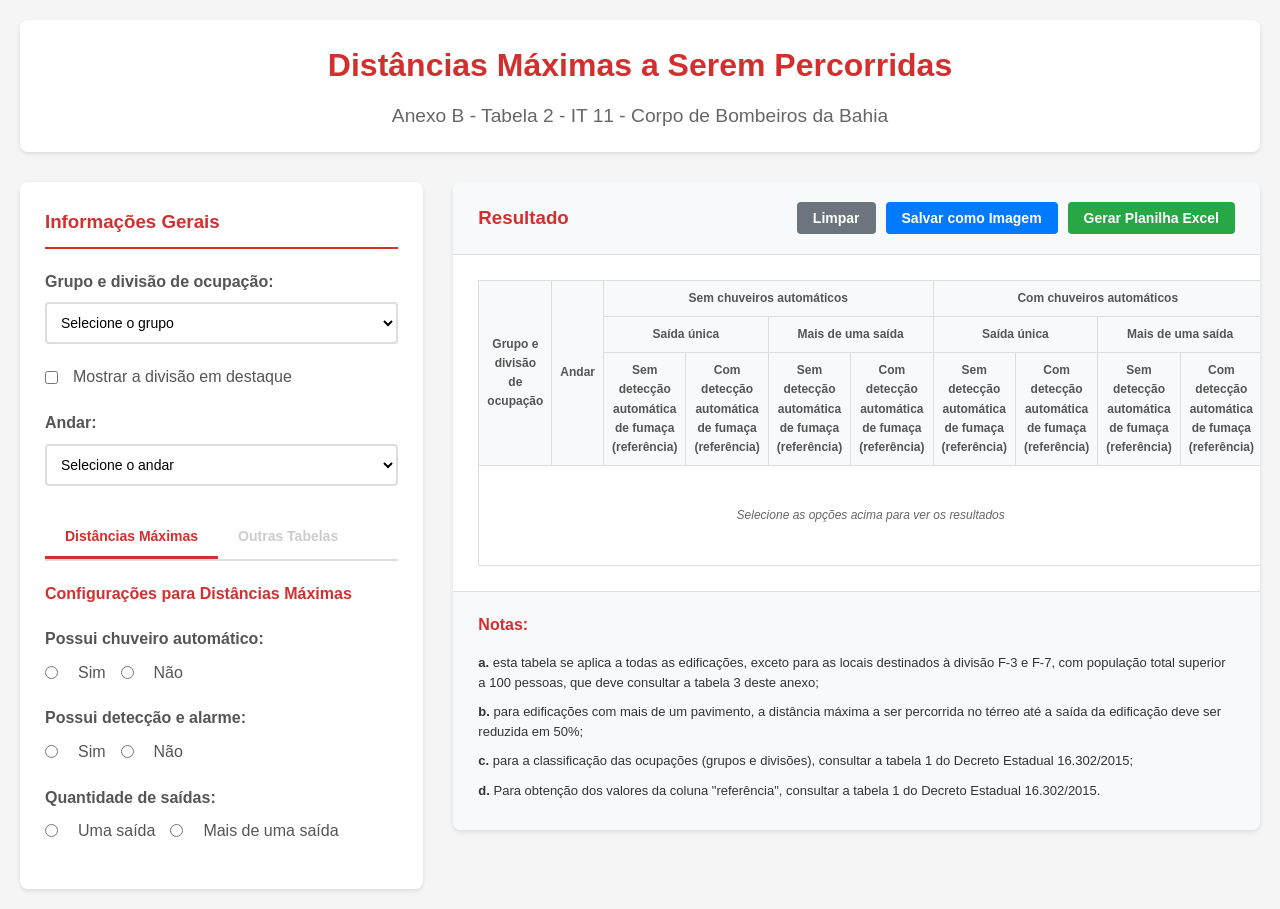
<file: SISTEMAS DISTANCIAS MAXIMAS PERCORRIDAS/index.html>
<!DOCTYPE html>
<html lang="pt-BR">
<head>
    <meta charset="UTF-8">
    <meta name="viewport" content="width=device-width, initial-scale=1.0">
    <title>Sistema IT 11 - Distâncias Máximas</title>
    <link rel="stylesheet" href="styles.css">
</head>
<body>
    <div class="container">
        <header>
            <h1>Distâncias Máximas a Serem Percorridas</h1>
            <h2>Anexo B - Tabela 2 - IT 11 - Corpo de Bombeiros da Bahia</h2>
        </header>

        <div class="main-content">
            <!-- Seção de entrada de dados -->
            <div class="input-section">
                <h3>Informações Gerais</h3>
                
                <div class="form-group">
                    <label for="grupo">Grupo e divisão de ocupação:</label>
                    <select id="grupo" name="grupo">
                        <option value="">Selecione o grupo</option>
                        <option value="A e B">A e B</option>
                        <option value="C, D, E, F, G-3, G-4,G-5, H, L e M">C, D, E, F, G-3, G-4, G-5, H, L e M</option>
                        <option value="I-1 e J-1">I-1 e J-1</option>
                        <option value="G-1,G-2 eJ-2">G-1, G-2 e J-2</option>
                        <option value="I-2, I-3, J-3 e J-4">I-2, I-3, J-3 e J-4</option>
                    </select>
                </div>

                <div class="form-group">
                    <div class="radio-group">
                        <input type="checkbox" id="mostrar-divisoes" name="mostrar-divisoes">
                        <label for="mostrar-divisoes">Mostrar a divisão em destaque</label>
                    </div>
                </div>

                <div class="form-group" id="divisoes-container" style="display: none;">
                    <label for="divisao-especifica">Divisão específica:</label>
                    <select id="divisao-especifica" name="divisao-especifica">
                        <option value="">Selecione a divisão</option>
                    </select>
                </div>

                <div class="form-group">
                    <label for="andar">Andar:</label>
                    <select id="andar" name="andar">
                        <option value="">Selecione o andar</option>
                        <option value="De saída da edificação (piso de descarga)">De saída da edificação (piso de descarga)</option>
                        <option value="Demais andares">Demais andares</option>
                        <option value="Ambas informações">Ambas informações</option>
                    </select>
                </div>

                <!-- Guias -->
                <div class="tabs">
                    <div class="tab-buttons">
                        <button class="tab-button active" data-tab="distancias">Distâncias Máximas</button>
                        <button class="tab-button" data-tab="outras" disabled>Outras Tabelas</button>
                    </div>

                    <div class="tab-content">
                        <div id="distancias" class="tab-panel active">
                            <h4>Configurações para Distâncias Máximas</h4>
                            
                            <div class="form-group">
                                <label>Possui chuveiro automático:</label>
                                <div class="radio-group">
                                    <input type="radio" id="chuveiro-sim" name="chuveiro" value="sim">
                                    <label for="chuveiro-sim">Sim</label>
                                    <input type="radio" id="chuveiro-nao" name="chuveiro" value="nao">
                                    <label for="chuveiro-nao">Não</label>
                                </div>
                            </div>

                            <div class="form-group">
                                <label>Possui detecção e alarme:</label>
                                <div class="radio-group">
                                    <input type="radio" id="deteccao-sim" name="deteccao" value="sim">
                                    <label for="deteccao-sim">Sim</label>
                                    <input type="radio" id="deteccao-nao" name="deteccao" value="nao">
                                    <label for="deteccao-nao">Não</label>
                                </div>
                            </div>

                            <div class="form-group">
                                <label>Quantidade de saídas:</label>
                                <div class="radio-group">
                                    <input type="radio" id="saida-unica" name="saidas" value="unica">
                                    <label for="saida-unica">Uma saída</label>
                                    <input type="radio" id="saida-multipla" name="saidas" value="multipla">
                                    <label for="saida-multipla">Mais de uma saída</label>
                                </div>
                            </div>
                        </div>

                        <div id="outras" class="tab-panel">
                            <p>Outras tabelas serão implementadas em versões futuras.</p>
                        </div>
                    </div>
                </div>
            </div>

            <!-- Seção de resultados -->
            <div class="results-section">
                <div class="results-header">
                    <h3>Resultado</h3>
                    <div class="action-buttons">
                        <button id="btn-limpar" class="btn btn-secondary">Limpar</button>
                        <button id="btn-salvar-imagem" class="btn btn-primary">Salvar como Imagem</button>
                        <button id="btn-gerar-excel" class="btn btn-success">Gerar Planilha Excel</button>
                    </div>
                </div>

                <div id="resultado-tabela" class="table-container">
                    <table id="tabela-resultado">
                        <thead>
                            <tr>
                                <th rowspan="3">Grupo e divisão de ocupação</th>
                                <th rowspan="3">Andar</th>
                                <th colspan="4">Sem chuveiros automáticos</th>
                                <th colspan="4">Com chuveiros automáticos</th>
                            </tr>
                            <tr>
                                <th colspan="2">Saída única</th>
                                <th colspan="2">Mais de uma saída</th>
                                <th colspan="2">Saída única</th>
                                <th colspan="2">Mais de uma saída</th>
                            </tr>
                            <tr>
                                <th>Sem detecção automática de fumaça (referência)</th>
                                <th>Com detecção automática de fumaça (referência)</th>
                                <th>Sem detecção automática de fumaça (referência)</th>
                                <th>Com detecção automática de fumaça (referência)</th>
                                <th>Sem detecção automática de fumaça (referência)</th>
                                <th>Com detecção automática de fumaça (referência)</th>
                                <th>Sem detecção automática de fumaça (referência)</th>
                                <th>Com detecção automática de fumaça (referência)</th>
                            </tr>
                        </thead>
                        <tbody id="tabela-corpo">
                            <tr>
                                <td colspan="10" class="no-data">Selecione as opções acima para ver os resultados</td>
                            </tr>
                        </tbody>
                    </table>
                </div>

                <div class="notas">
                    <h4>Notas:</h4>
                    <p><strong>a.</strong> esta tabela se aplica a todas as edificações, exceto para as locais destinados à divisão F-3 e F-7, com população total superior a 100 pessoas, que deve consultar a tabela 3 deste anexo;</p>
                    <p><strong>b.</strong> para edificações com mais de um pavimento, a distância máxima a ser percorrida no térreo até a saída da edificação deve ser reduzida em 50%;</p>
                    <p><strong>c.</strong> para a classificação das ocupações (grupos e divisões), consultar a tabela 1 do Decreto Estadual 16.302/2015;</p>
                    <p><strong>d.</strong> Para obtenção dos valores da coluna "referência", consultar a tabela 1 do Decreto Estadual 16.302/2015.</p>
                </div>
            </div>
        </div>
    </div>

    <script src="data.js"></script>
    <script src="script.js"></script>
</body>
</html>
</file>
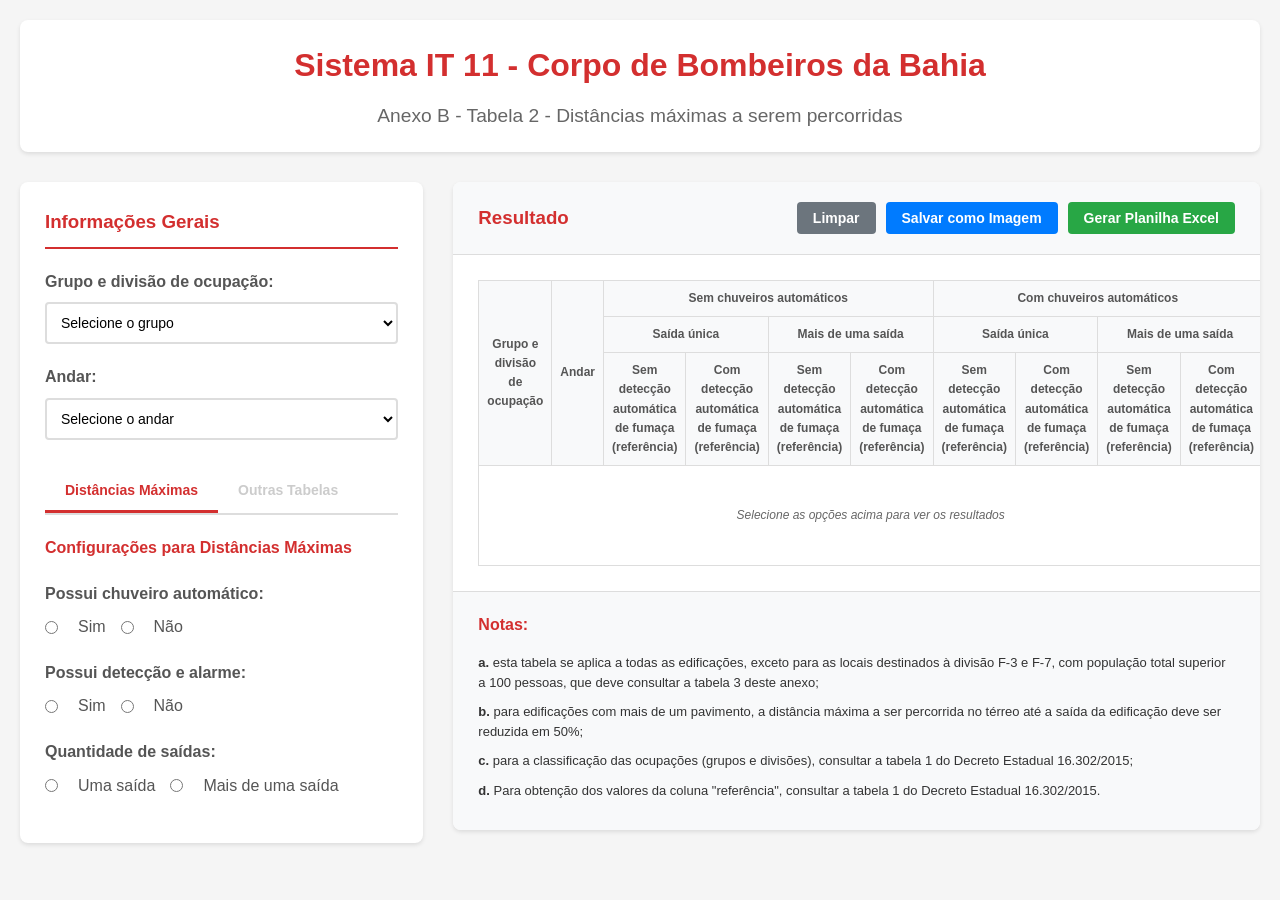
<file: SISTEMAS DISTANCIAS MAXIMAS PERCORRIDAS/versão 0.1/index.html>
<!DOCTYPE html>
<html lang="pt-BR">
<head>
    <meta charset="UTF-8">
    <meta name="viewport" content="width=device-width, initial-scale=1.0">
    <title>Sistema IT 11 - Distâncias Máximas</title>
    <link rel="stylesheet" href="styles.css">
</head>
<body>
    <div class="container">
        <header>
            <h1>Sistema IT 11 - Corpo de Bombeiros da Bahia</h1>
            <h2>Anexo B - Tabela 2 - Distâncias máximas a serem percorridas</h2>
        </header>

        <div class="main-content">
            <!-- Seção de entrada de dados -->
            <div class="input-section">
                <h3>Informações Gerais</h3>
                
                <div class="form-group">
                    <label for="grupo">Grupo e divisão de ocupação:</label>
                    <select id="grupo" name="grupo">
                        <option value="">Selecione o grupo</option>
                        <option value="A e B">A e B</option>
                        <option value="C, D, E, F, G-3, G-4,G-5, H, L e M">C, D, E, F, G-3, G-4, G-5, H, L e M</option>
                        <option value="I-1 e J-1">I-1 e J-1</option>
                        <option value="G-1,G-2 eJ-2">G-1, G-2 e J-2</option>
                        <option value="I-2, I-3, J-3 e J-4">I-2, I-3, J-3 e J-4</option>
                    </select>
                </div>

                <div class="form-group">
                    <label for="andar">Andar:</label>
                    <select id="andar" name="andar">
                        <option value="">Selecione o andar</option>
                        <option value="De saída da edificação (piso de descarga)">De saída da edificação (piso de descarga)</option>
                        <option value="Demais andares">Demais andares</option>
                    </select>
                </div>

                <!-- Guias -->
                <div class="tabs">
                    <div class="tab-buttons">
                        <button class="tab-button active" data-tab="distancias">Distâncias Máximas</button>
                        <button class="tab-button" data-tab="outras" disabled>Outras Tabelas</button>
                    </div>

                    <div class="tab-content">
                        <div id="distancias" class="tab-panel active">
                            <h4>Configurações para Distâncias Máximas</h4>
                            
                            <div class="form-group">
                                <label>Possui chuveiro automático:</label>
                                <div class="radio-group">
                                    <input type="radio" id="chuveiro-sim" name="chuveiro" value="sim">
                                    <label for="chuveiro-sim">Sim</label>
                                    <input type="radio" id="chuveiro-nao" name="chuveiro" value="nao">
                                    <label for="chuveiro-nao">Não</label>
                                </div>
                            </div>

                            <div class="form-group">
                                <label>Possui detecção e alarme:</label>
                                <div class="radio-group">
                                    <input type="radio" id="deteccao-sim" name="deteccao" value="sim">
                                    <label for="deteccao-sim">Sim</label>
                                    <input type="radio" id="deteccao-nao" name="deteccao" value="nao">
                                    <label for="deteccao-nao">Não</label>
                                </div>
                            </div>

                            <div class="form-group">
                                <label>Quantidade de saídas:</label>
                                <div class="radio-group">
                                    <input type="radio" id="saida-unica" name="saidas" value="unica">
                                    <label for="saida-unica">Uma saída</label>
                                    <input type="radio" id="saida-multipla" name="saidas" value="multipla">
                                    <label for="saida-multipla">Mais de uma saída</label>
                                </div>
                            </div>
                        </div>

                        <div id="outras" class="tab-panel">
                            <p>Outras tabelas serão implementadas em versões futuras.</p>
                        </div>
                    </div>
                </div>
            </div>

            <!-- Seção de resultados -->
            <div class="results-section">
                <div class="results-header">
                    <h3>Resultado</h3>
                    <div class="action-buttons">
                        <button id="btn-limpar" class="btn btn-secondary">Limpar</button>
                        <button id="btn-salvar-imagem" class="btn btn-primary">Salvar como Imagem</button>
                        <button id="btn-gerar-excel" class="btn btn-success">Gerar Planilha Excel</button>
                    </div>
                </div>

                <div id="resultado-tabela" class="table-container">
                    <table id="tabela-resultado">
                        <thead>
                            <tr>
                                <th rowspan="3">Grupo e divisão de ocupação</th>
                                <th rowspan="3">Andar</th>
                                <th colspan="4">Sem chuveiros automáticos</th>
                                <th colspan="4">Com chuveiros automáticos</th>
                            </tr>
                            <tr>
                                <th colspan="2">Saída única</th>
                                <th colspan="2">Mais de uma saída</th>
                                <th colspan="2">Saída única</th>
                                <th colspan="2">Mais de uma saída</th>
                            </tr>
                            <tr>
                                <th>Sem detecção automática de fumaça (referência)</th>
                                <th>Com detecção automática de fumaça (referência)</th>
                                <th>Sem detecção automática de fumaça (referência)</th>
                                <th>Com detecção automática de fumaça (referência)</th>
                                <th>Sem detecção automática de fumaça (referência)</th>
                                <th>Com detecção automática de fumaça (referência)</th>
                                <th>Sem detecção automática de fumaça (referência)</th>
                                <th>Com detecção automática de fumaça (referência)</th>
                            </tr>
                        </thead>
                        <tbody id="tabela-corpo">
                            <tr>
                                <td colspan="10" class="no-data">Selecione as opções acima para ver os resultados</td>
                            </tr>
                        </tbody>
                    </table>
                </div>

                <div class="notas">
                    <h4>Notas:</h4>
                    <p><strong>a.</strong> esta tabela se aplica a todas as edificações, exceto para as locais destinados à divisão F-3 e F-7, com população total superior a 100 pessoas, que deve consultar a tabela 3 deste anexo;</p>
                    <p><strong>b.</strong> para edificações com mais de um pavimento, a distância máxima a ser percorrida no térreo até a saída da edificação deve ser reduzida em 50%;</p>
                    <p><strong>c.</strong> para a classificação das ocupações (grupos e divisões), consultar a tabela 1 do Decreto Estadual 16.302/2015;</p>
                    <p><strong>d.</strong> Para obtenção dos valores da coluna "referência", consultar a tabela 1 do Decreto Estadual 16.302/2015.</p>
                </div>
            </div>
        </div>
    </div>

    <script src="data.js"></script>
    <script src="script.js"></script>
</body>
</html>
</file>
<file: SISTEMAS DISTANCIAS MAXIMAS PERCORRIDAS/styles.css>
* {
    margin: 0;
    padding: 0;
    box-sizing: border-box;
}

body {
    font-family: 'Segoe UI', Tahoma, Geneva, Verdana, sans-serif;
    line-height: 1.6;
    color: #333;
    background-color: #f5f5f5;
}

.container {
    max-width: 1400px;
    margin: 0 auto;
    padding: 20px;
}

header {
    text-align: center;
    margin-bottom: 30px;
    background: white;
    padding: 20px;
    border-radius: 8px;
    box-shadow: 0 2px 4px rgba(0,0,0,0.1);
}

header h1 {
    color: #d32f2f;
    margin-bottom: 10px;
    font-size: 2rem;
}

header h2 {
    color: #666;
    font-size: 1.2rem;
    font-weight: normal;
}

.main-content {
    display: grid;
    grid-template-columns: 1fr 2fr;
    gap: 30px;
    align-items: start;
}

.input-section {
    background: white;
    padding: 25px;
    border-radius: 8px;
    box-shadow: 0 2px 4px rgba(0,0,0,0.1);
    height: fit-content;
}

.input-section h3 {
    color: #d32f2f;
    margin-bottom: 20px;
    border-bottom: 2px solid #d32f2f;
    padding-bottom: 10px;
}

.form-group {
    margin-bottom: 20px;
}

.form-group label {
    display: block;
    margin-bottom: 8px;
    font-weight: 600;
    color: #555;
}

.form-group select {
    width: 100%;
    padding: 10px;
    border: 2px solid #ddd;
    border-radius: 4px;
    font-size: 14px;
    background-color: white;
}

.form-group select:focus {
    outline: none;
    border-color: #d32f2f;
}

.radio-group {
    display: flex;
    gap: 15px;
    align-items: center;
}

.radio-group input[type="radio"] {
    margin-right: 5px;
}

.radio-group label {
    margin-bottom: 0;
    font-weight: normal;
    cursor: pointer;
}

.tabs {
    margin-top: 30px;
}

.tab-buttons {
    display: flex;
    border-bottom: 2px solid #ddd;
    margin-bottom: 20px;
}

.tab-button {
    padding: 12px 20px;
    border: none;
    background: none;
    cursor: pointer;
    font-size: 14px;
    font-weight: 600;
    color: #666;
    border-bottom: 3px solid transparent;
    transition: all 0.3s ease;
}

.tab-button:hover:not(:disabled) {
    color: #d32f2f;
}

.tab-button.active {
    color: #d32f2f;
    border-bottom-color: #d32f2f;
}

.tab-button:disabled {
    color: #ccc;
    cursor: not-allowed;
}

.tab-panel {
    display: none;
}

.tab-panel.active {
    display: block;
}

.tab-panel h4 {
    color: #d32f2f;
    margin-bottom: 20px;
}

.results-section {
    background: white;
    border-radius: 8px;
    box-shadow: 0 2px 4px rgba(0,0,0,0.1);
    overflow: hidden;
}

.results-header {
    display: flex;
    justify-content: space-between;
    align-items: center;
    padding: 20px 25px;
    background: #f8f9fa;
    border-bottom: 1px solid #ddd;
}

.results-header h3 {
    color: #d32f2f;
    margin: 0;
}

.action-buttons {
    display: flex;
    gap: 10px;
}

.btn {
    padding: 8px 16px;
    border: none;
    border-radius: 4px;
    cursor: pointer;
    font-size: 14px;
    font-weight: 600;
    transition: all 0.3s ease;
}

.btn-primary {
    background-color: #007bff;
    color: white;
}

.btn-primary:hover {
    background-color: #0056b3;
}

.btn-secondary {
    background-color: #6c757d;
    color: white;
}

.btn-secondary:hover {
    background-color: #545b62;
}

.btn-success {
    background-color: #28a745;
    color: white;
}

.btn-success:hover {
    background-color: #1e7e34;
}

.table-container {
    padding: 25px;
    overflow-x: auto;
}

#tabela-resultado {
    width: 100%;
    border-collapse: collapse;
    font-size: 12px;
}

#tabela-resultado th,
#tabela-resultado td {
    border: 1px solid #ddd;
    padding: 8px;
    text-align: center;
    vertical-align: middle;
}

#tabela-resultado th {
    background-color: #f8f9fa;
    font-weight: 600;
    color: #555;
}

#tabela-resultado tbody tr:nth-child(even) {
    background-color: #f8f9fa;
}

#tabela-resultado tbody tr:hover {
    background-color: #e3f2fd;
}

.no-data {
    color: #666;
    font-style: italic;
    padding: 40px !important;
}

.resultado-destaque {
    background-color: #fff3cd !important;
    font-weight: bold;
    color: #856404;
}

.notas {
    padding: 20px 25px;
    background-color: #f8f9fa;
    border-top: 1px solid #ddd;
}

.notas h4 {
    color: #d32f2f;
    margin-bottom: 15px;
}

.notas p {
    margin-bottom: 10px;
    font-size: 13px;
    line-height: 1.5;
}

@media (max-width: 1200px) {
    .main-content {
        grid-template-columns: 1fr;
        gap: 20px;
    }
}

@media (max-width: 768px) {
    .container {
        padding: 10px;
    }
    
    header h1 {
        font-size: 1.5rem;
    }
    
    header h2 {
        font-size: 1rem;
    }
    
    .results-header {
        flex-direction: column;
        gap: 15px;
        align-items: stretch;
    }
    
    .action-buttons {
        justify-content: center;
    }
    
    .btn {
        flex: 1;
        min-width: 0;
    }
    
    #tabela-resultado {
        font-size: 10px;
    }
    
    #tabela-resultado th,
    #tabela-resultado td {
        padding: 4px;
    }
}
</file>
<file: SISTEMAS DISTANCIAS MAXIMAS PERCORRIDAS/versão 0.1/styles.css>
* {
    margin: 0;
    padding: 0;
    box-sizing: border-box;
}

body {
    font-family: 'Segoe UI', Tahoma, Geneva, Verdana, sans-serif;
    line-height: 1.6;
    color: #333;
    background-color: #f5f5f5;
}

.container {
    max-width: 1400px;
    margin: 0 auto;
    padding: 20px;
}

header {
    text-align: center;
    margin-bottom: 30px;
    background: white;
    padding: 20px;
    border-radius: 8px;
    box-shadow: 0 2px 4px rgba(0,0,0,0.1);
}

header h1 {
    color: #d32f2f;
    margin-bottom: 10px;
    font-size: 2rem;
}

header h2 {
    color: #666;
    font-size: 1.2rem;
    font-weight: normal;
}

.main-content {
    display: grid;
    grid-template-columns: 1fr 2fr;
    gap: 30px;
    align-items: start;
}

.input-section {
    background: white;
    padding: 25px;
    border-radius: 8px;
    box-shadow: 0 2px 4px rgba(0,0,0,0.1);
    height: fit-content;
}

.input-section h3 {
    color: #d32f2f;
    margin-bottom: 20px;
    border-bottom: 2px solid #d32f2f;
    padding-bottom: 10px;
}

.form-group {
    margin-bottom: 20px;
}

.form-group label {
    display: block;
    margin-bottom: 8px;
    font-weight: 600;
    color: #555;
}

.form-group select {
    width: 100%;
    padding: 10px;
    border: 2px solid #ddd;
    border-radius: 4px;
    font-size: 14px;
    background-color: white;
}

.form-group select:focus {
    outline: none;
    border-color: #d32f2f;
}

.radio-group {
    display: flex;
    gap: 15px;
    align-items: center;
}

.radio-group input[type="radio"] {
    margin-right: 5px;
}

.radio-group label {
    margin-bottom: 0;
    font-weight: normal;
    cursor: pointer;
}

.tabs {
    margin-top: 30px;
}

.tab-buttons {
    display: flex;
    border-bottom: 2px solid #ddd;
    margin-bottom: 20px;
}

.tab-button {
    padding: 12px 20px;
    border: none;
    background: none;
    cursor: pointer;
    font-size: 14px;
    font-weight: 600;
    color: #666;
    border-bottom: 3px solid transparent;
    transition: all 0.3s ease;
}

.tab-button:hover:not(:disabled) {
    color: #d32f2f;
}

.tab-button.active {
    color: #d32f2f;
    border-bottom-color: #d32f2f;
}

.tab-button:disabled {
    color: #ccc;
    cursor: not-allowed;
}

.tab-panel {
    display: none;
}

.tab-panel.active {
    display: block;
}

.tab-panel h4 {
    color: #d32f2f;
    margin-bottom: 20px;
}

.results-section {
    background: white;
    border-radius: 8px;
    box-shadow: 0 2px 4px rgba(0,0,0,0.1);
    overflow: hidden;
}

.results-header {
    display: flex;
    justify-content: space-between;
    align-items: center;
    padding: 20px 25px;
    background: #f8f9fa;
    border-bottom: 1px solid #ddd;
}

.results-header h3 {
    color: #d32f2f;
    margin: 0;
}

.action-buttons {
    display: flex;
    gap: 10px;
}

.btn {
    padding: 8px 16px;
    border: none;
    border-radius: 4px;
    cursor: pointer;
    font-size: 14px;
    font-weight: 600;
    transition: all 0.3s ease;
}

.btn-primary {
    background-color: #007bff;
    color: white;
}

.btn-primary:hover {
    background-color: #0056b3;
}

.btn-secondary {
    background-color: #6c757d;
    color: white;
}

.btn-secondary:hover {
    background-color: #545b62;
}

.btn-success {
    background-color: #28a745;
    color: white;
}

.btn-success:hover {
    background-color: #1e7e34;
}

.table-container {
    padding: 25px;
    overflow-x: auto;
}

#tabela-resultado {
    width: 100%;
    border-collapse: collapse;
    font-size: 12px;
}

#tabela-resultado th,
#tabela-resultado td {
    border: 1px solid #ddd;
    padding: 8px;
    text-align: center;
    vertical-align: middle;
}

#tabela-resultado th {
    background-color: #f8f9fa;
    font-weight: 600;
    color: #555;
}

#tabela-resultado tbody tr:nth-child(even) {
    background-color: #f8f9fa;
}

#tabela-resultado tbody tr:hover {
    background-color: #e3f2fd;
}

.no-data {
    color: #666;
    font-style: italic;
    padding: 40px !important;
}

.resultado-destaque {
    background-color: #fff3cd !important;
    font-weight: bold;
    color: #856404;
}

.notas {
    padding: 20px 25px;
    background-color: #f8f9fa;
    border-top: 1px solid #ddd;
}

.notas h4 {
    color: #d32f2f;
    margin-bottom: 15px;
}

.notas p {
    margin-bottom: 10px;
    font-size: 13px;
    line-height: 1.5;
}

@media (max-width: 1200px) {
    .main-content {
        grid-template-columns: 1fr;
        gap: 20px;
    }
}

@media (max-width: 768px) {
    .container {
        padding: 10px;
    }
    
    header h1 {
        font-size: 1.5rem;
    }
    
    header h2 {
        font-size: 1rem;
    }
    
    .results-header {
        flex-direction: column;
        gap: 15px;
        align-items: stretch;
    }
    
    .action-buttons {
        justify-content: center;
    }
    
    .btn {
        flex: 1;
        min-width: 0;
    }
    
    #tabela-resultado {
        font-size: 10px;
    }
    
    #tabela-resultado th,
    #tabela-resultado td {
        padding: 4px;
    }
}
</file>
